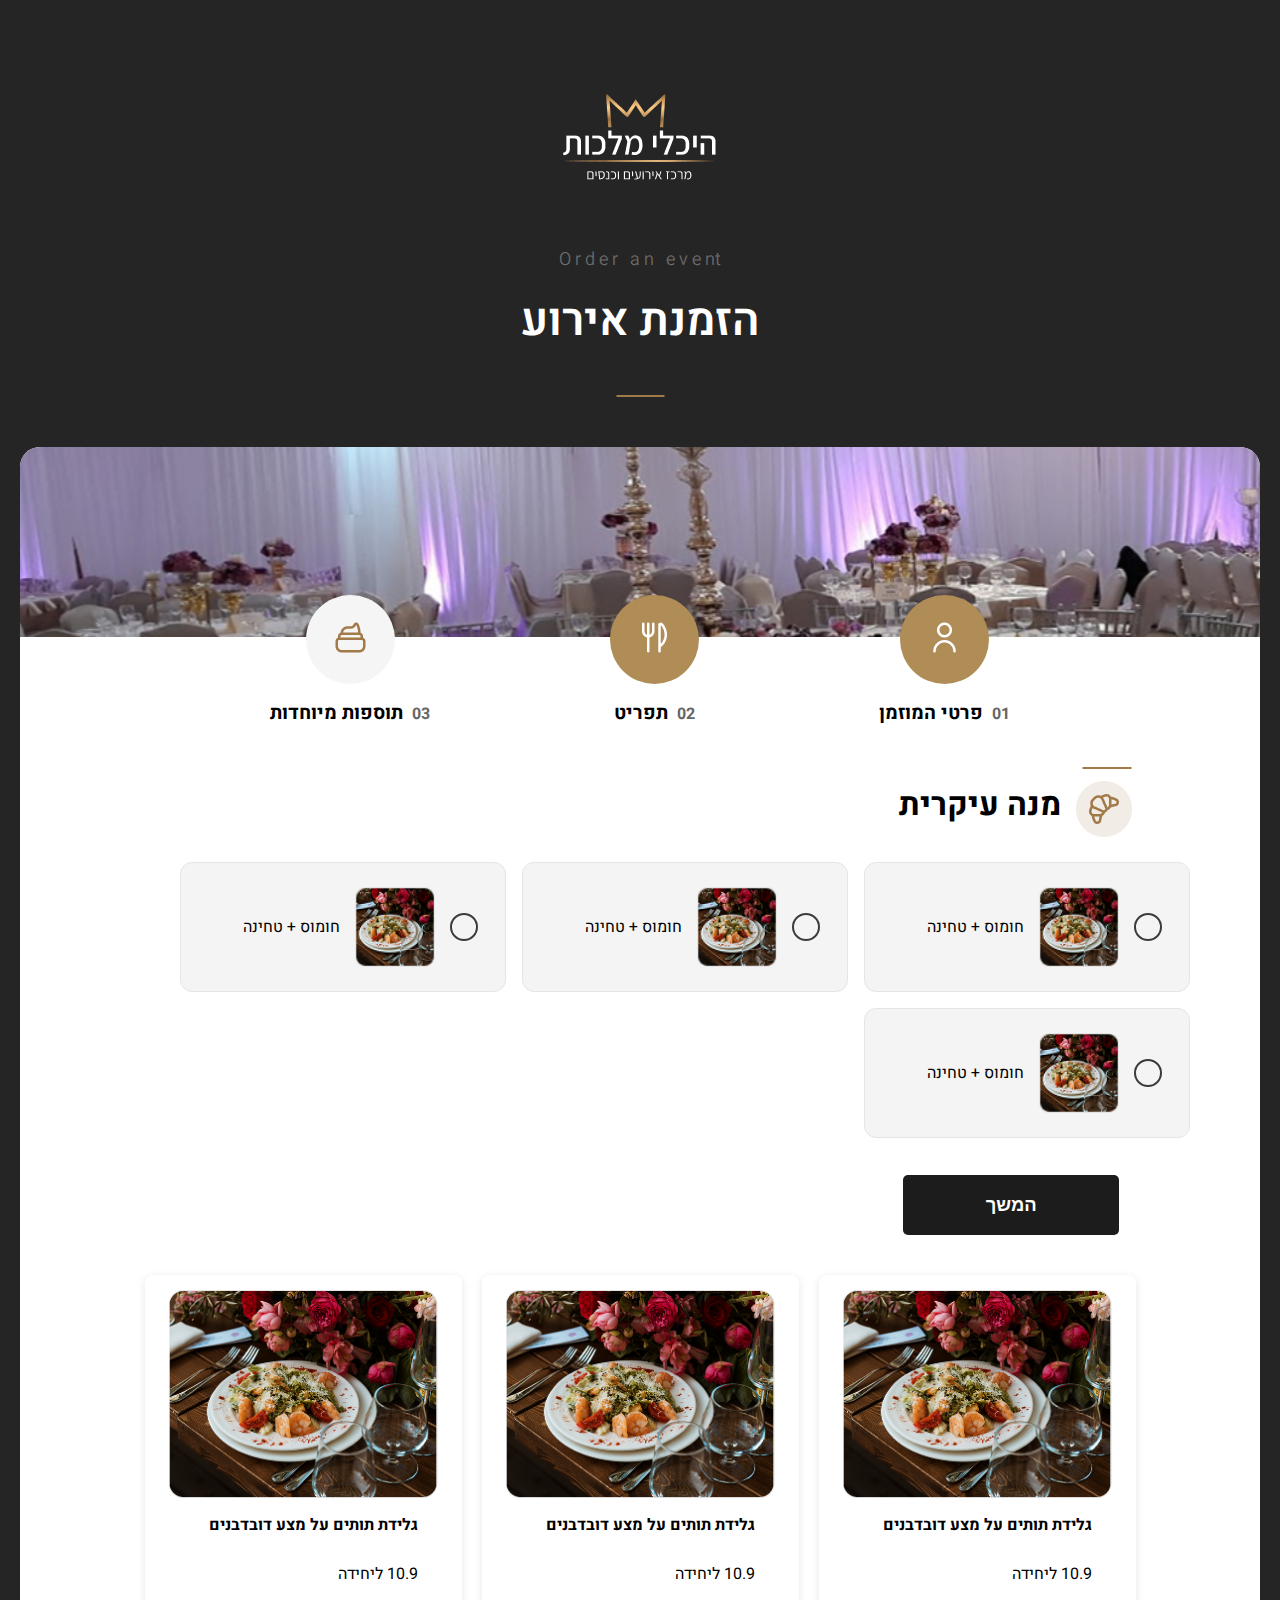
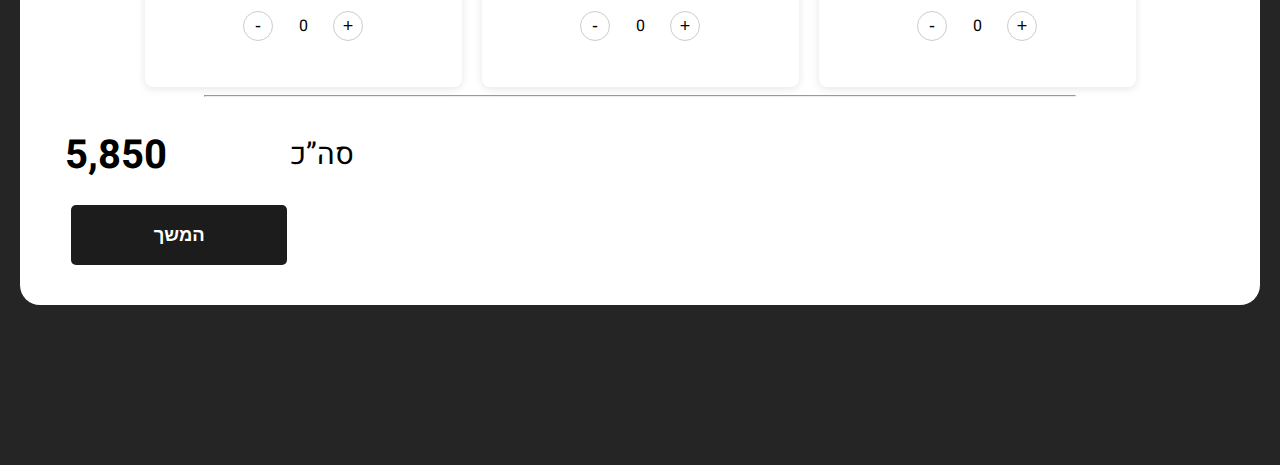
<file: index.html>
<!DOCTYPE html>
<html lang="he" dir="rtl">
<head>
    <meta charset="UTF-8">
    <meta name="viewport" content="width=device-width, initial-scale=1.0">
    <title>הזמנת אירוע</title>
    <link rel="stylesheet" href="index.css">
</head>
<body>
    <div class="logo-container">
        <img src="mark.png" alt="Logo" class="logo">
    </div>
    <div class="order-container">
        <div class="order-text">O r d e r   &nbsp; a n   &nbsp; e v e nt</div>
        <div class="order-title">הזמנת אירוע</div>
        <img src="Line 3.png">
    </div>
    <div class="main-container">
        <img src="top1.png" alt="Main Image" class="main-image">
         <!-- <div class="main-image"></div> -->
        
        <div class="icon-section">
            <div class="icon-item">
                <div class="icon person"><img src="fi-rr-user.png" alt="user Image" class="icon-image"></div>
                <div><span class="section-number">01</span> <span class="section-title">פרטי המוזמן</span></div>
            </div>
            <div class="icon-item">
                <div class="icon person"><img src="fi-rr-utensils (1).png" alt="user Image" class="icon-image"></div>
                <div><span class="section-number">02</span> <span class="section-title">תפריט</span></div>
            </div>
            <div class="icon-item">
                <div class="icon cake"><img src="fi-rr-cream.png" alt="user Image" class="icon-image"></div>
                <div><span class="section-number">03</span> <span class="section-title">תוספות מיוחדות</span></div>
            </div>
        </div>
        <div class="menu-title">
            <img src="Line 3.png" class="menu-line">
            <div class="menu-row">
                <img src="Frame 106.png">
                <span class="menu-text">מנה עיקרית</span>
            </div>
        </div>
        <div class="menu-grid">
            <div class="menu-container">
                <div class="menu-item">
                    <div class="checkbox"></div>
                    <img src="Frame 73.png" alt="חומוס + טחינה" class="food-image">
                    <div class="item-content">חומוס + טחינה</div>
                </div>
                <div class="menu-item">
                    <div class="checkbox"></div>
                    <img src="Frame 73.png" alt="חומוס + טחינה" class="food-image">
                    <div class="item-content">חומוס + טחינה</div>
                </div>
                <div class="menu-item">
                    <div class="checkbox"></div>
                    <img src="Frame 73.png" alt="חומוס + טחינה" class="food-image">
                    <div class="item-content">חומוס + טחינה</div>
                </div>
                <div class="menu-item">
                    <div class="checkbox"></div>
                    <img src="Frame 73.png" alt="חומוס + טחינה" class="food-image">
                    <div class="item-content">חומוס + טחינה</div>
                </div>
            </div>
        </div>
        
        <div class="btn-right">
            <button class="right-btn">המשך</button>
        </div>
        <!-- <br> -->
        <div class="container">
            <div class="product-card">
                <img src="Frame 73 (1).png" alt="גלידת תותים על מצע דובדבנים" class="product-image">
                <div class="product-cardtxt">
                    <h3 class="product-title">גלידת תותים על מצע דובדבנים</h3>
                    <p class="price">10.9 ליחידה</p>
                </div>
                <div class="quantity-control">
                    <button class="quantity-btn plus">+</button>
                    <span class="quantity-display">0</span>
                    <button class="quantity-btn minus">-</button>
                </div>
            </div>
    
            <div class="product-card">
                <img src="Frame 73 (1).png" alt="גלידת תותים על מצע דובדבנים" class="product-image">
                <div class="product-cardtxt">
                    <h3 class="product-title">גלידת תותים על מצע דובדבנים</h3>
                    <p class="price">10.9 ליחידה</p>
                </div>
                <div class="quantity-control">
                    <button class="quantity-btn plus">+</button>
                    <span class="quantity-display">0</span>
                    <button class="quantity-btn minus">-</button>
                </div>
            </div>
    
            <div class="product-card">
                <img src="Frame 73 (1).png" alt="גלידת תותים על מצע דובדבנים" class="product-image">
                <div class="product-cardtxt">
                    <h3 class="product-title">גלידת תותים על מצע דובדבנים</h3>
                    <p class="price">10.9 ליחידה</p>
                </div>
                <div class="quantity-control">
                    <button class="quantity-btn plus">+</button>
                    <span class="quantity-display">0</span>
                    <button class="quantity-btn minus">-</button>
                </div>
            </div>
        </div>
        

        <hr class="hr-line">
        <div class="two-pricelist">
            <span class="two-downtxt">סה”כ</span>
            <span class="two-price">5,850</span>
        </div>
        <div class="btn-left">
            <button class="right-btn">המשך</button>
        </div>
    </div>
</body>
<script>
    document.querySelectorAll('.menu-item').forEach(item => {
        item.addEventListener('click', () => {
            item.classList.toggle('selected');
        });
    });

    document.querySelectorAll('.quantity-control').forEach(control => {
            const minusBtn = control.querySelector('.minus');
            const plusBtn = control.querySelector('.plus');
            const display = control.querySelector('.quantity-display');
            let quantity = 0;

            plusBtn.addEventListener('click', () => {
                quantity++;
                display.textContent = quantity;
            });

            minusBtn.addEventListener('click', () => {
                if (quantity > 0) {
                    quantity--;
                    display.textContent = quantity;
                }
            });
        });
</script>
</html>
</file>
<file: index.css>
@import url('https://fonts.googleapis.com/css2?family=Heebo:wght@400;700&display=swap');

body {
    font-family: 'Heebo', Arial, sans-serif;
    width: 1920px;
    height: auto;
    margin: 0;
    padding: 0;
    text-align: center;
    direction: rtl;
    background-color: #252525;
    display: flex;
    justify-content: center !important;
    align-items: center !important;
    flex-direction: column;
    margin-bottom: 140px;
    overflow-x: hidden;
}

.logo-container {
    margin-bottom: 50px;
}

.logo {
    width: 162px;
    height: 100px;
    margin-top: 69px;
    object-fit: contain;
}
.order-container {
    display: flex;
    justify-content: center;
    align-items: center;
    flex-direction: column;
    margin-bottom: 50px;
    /* width: 823px; */
    height: 151px;
    gap: 16px;
    z-index: 3;
}
.order-title {
    width: 514px;
    height: 84px;
    font-size: 65px;
    font-weight: 600;
    color: #FFFFFF;
    letter-spacing: -1%;
    line-height: 100%;
}

.order-text {
    width: 531px;
    height: 17px;
    margin: 0 auto 20px;
    font-size: 18px;
    color: #FFFFFF;
    font-weight: 300;
    opacity: 0.33;
}

.title {
    width: 314px;
    height: 84px;
    margin: 0 auto 40px;
    object-fit: contain;
}

.main-container {
    width: 76vw;
    height: auto;
    background-color: #fff;
    border-radius: 20px;
    box-sizing: border-box;
    position: relative;
}

.main-image {
    width: 100%;
    height: 190px;
    object-fit: cover;
    margin-bottom: -49px;
    z-index: 10;
    border-top-left-radius: 20px;
    border-top-right-radius: 20px;
}

.icon-section {
    display: flex;
    justify-content: center;
    gap: 180px;
    margin-bottom: 40px;
    position: relative;
    z-index: 2;
    z-index: 11;
}

.icon-item {
    display: flex;
    flex-direction: column;
    align-items: center;
}

.icon {
    width: 89px;
    height: 89px;
    border-radius: 50%;
    margin-bottom: 15px;
    background-color: #f5f5f5;
}
.icon-image {
    margin-top: 3vh;
}

.icon.person {
    background-color: #b08d57;
}

.section-number {
    color: #666;
    margin-left: 5px;
    font-weight: bold;
}

.section-title {
    font-size: 1.2em;
    font-weight: 700;
}
.section-label {
    text-align: right;
    height: 3vh;
    padding-top: 12px;
    font-weight: bold;
    color: #222222 !important;
}

.form-container {
    display: flex;
    justify-content: center;
    gap: 24px;
    width: 996px;
    margin: 0 auto;
}

.form-section {
    width: 316px;
}

input {
    width: 316px;
    height: 60px;
    padding: 0 12px;
    margin: 8px 0;
    border: 1px solid #ddd;
    border-radius: 4px;
    text-align: right;
    box-sizing: border-box;
}

input:focus {
    outline: none;
    border-color: #b08d57;
}

.button-group {
    display: flex;
    gap: 10px;
    margin-top: 20px;
    justify-content: flex-start;
}

.confirm-btn {
    width: 103px;
    height: 60px;
    background-color: #b08d57;
    color: white;
    border: none;
    border-radius: 5px;
    cursor: pointer;
    font-weight: bold;
}

.decline-btn {
    width: 122px;
    height: 60px;
    background-color: #e0e0e0;
    color: #333;
    border: none;
    border-radius: 5px;
    cursor: pointer;
    font-weight: bold;
}

.submit-btn {
    width: 216px;
    height: 60px;
    background-color: #1C1C1C;
    color: white;
    border: none;
    border-radius: 5px;
    cursor: pointer;
    position: absolute;
    bottom: 64px;
    left: 230px;
    font-weight: bold;
    font-size: 1.15em;
}

.section-label {
    font-size: 0.9em;
    color: #666;
    margin-bottom: 8px;
    text-align: right;
    font-weight: bold;
}

.menu-container {
    width: 68vw;
    height: auto;
    display: flex;
    gap: 16px;
    direction: rtl;
}

.menu-item {
    width: 312px;
    height: 104px;
    background: #F4F4F4;
    border-radius: 12px;
    display: flex;
    align-items: center;
    padding: 12px;
    cursor: pointer;
    border: 1px solid #e5e5e5;
    transition: background-color 0.2s;
}

.menu-item:hover {
    background-color: #F2ECE6;
}

.menu-item.selected {
    background-color: #F2ECE6;
}

.food-image {
    width: 80px;
    height: 80px;
    border-radius: 8px;
    object-fit: cover;
    margin-left: 15px !important;
}
.checkbox {
    width: 24px;
    height: 24px;
    border: 2px solid #3B3B3B;
    border-radius: 50%;
    display: flex;
    align-items: center;
    justify-content: center;
    transition: all 0.2s;
    margin-left: 15px;
    margin-right: 15px;
}

.menu-item.selected .checkbox {
    border-color: #A27948;
    background-color: #A27948;
}

.checkbox::after {
    content: "✓";
    color: white;
    display: none;
    font-size: 16px;
}

.menu-item.selected .checkbox::after {
    display: block;
}
.menu-title {
    display: flex;
    flex-direction: column;
}
.menu-row {
    display: flex;
    flex-direction: row;
    padding-top: 1%;
    padding-bottom: 2%;
    padding-right: 4vw;
}
.menu-line {
    width: 50px;
    padding-right: 4vw;
}
.menu-text {
    font-size: 2em;
    font-weight: bold;
    margin-right: 15px;
}
.btn-right {
    display: flex;
    justify-content: flex-start;
    height: 100px;
    width: 100%;
    margin-right: 3vw;
    padding-top: 3%;
}
.right-btn {
    width: 216px;
    height: 60px;
    background-color: #1C1C1C;
    color: white;
    border: none;
    border-radius: 5px;
    cursor: pointer;
    font-weight: bold;
    font-size: 1.15em;
    margin-left: 1vw;
    margin-right: 1vw;
}
.menu-grid {
    display: flex;
    justify-content: center;
}
.hr-line {
    width: 68vw;
}
.btn-left {
    display: flex;
    justify-content: flex-end;
    height: 100px;
    width: 100%;
    margin-right: -3vw;
}
.two-price {
    width: 91px;
    height: 59px;
    font-size: 40px;
    font-weight: 700;
}
.two-downtxt {
    width: 57px;
    height: 44px;
    font-size: 30px;
    font-weight: 400;
    margin-left: 130px;
}
.two-pricelist {
    display: flex;
    justify-content: flex-end;
    align-items: center;
    height: 100px;
    width: 100%;
    margin-right: -4.4vw;
}

@media (max-width: 1460px) {
    body {
        width: 100%;
        height: auto;
        padding: 20px;
        box-sizing: border-box;
        display: flex;
        justify-content: center;
        align-items: center;
    }

    .main-container {
        width: 100%;
        height: auto;
    }
    
    .menu-container {
        width: 1100px;
        height: auto;
        display: flex;
        gap: 16px;
        direction: rtl;
        /* flex-direction: column; */
        flex-wrap: wrap;
    }
    .menu-item {
        width: 300px;
        height: 104px;
        background: #F4F4F4;
        border-radius: 12px;
        display: flex;
        align-items: center;
        padding: 12px;
        cursor: pointer;
        border: 1px solid #e5e5e5;
        transition: background-color 0.2s;
    }
    .menu-line {
        width: 50px;
        padding-right: 10vw;
    }
    .menu-row {
        display: flex;
        flex-direction: row;
        padding-top: 1%;
        padding-bottom: 2%;
        padding-right: 10vw;
    }
    .btn-right {
        display: flex;
        justify-content: flex-start;
        height: 100px;
        width: 50%;
        margin-right: 10vw;
        padding-top: 3%;
    }
    .order-container {
        display: flex;
        justify-content: center;
        align-items: center;
        flex-direction: column;
        margin-bottom: 50px;
        /* width: 823px; */
        height: 151px;
        gap: 16px;
        z-index: 3;
    }
    .order-title {
        width: 514px;
        height: 84px;
        font-size: 45px;
        font-weight: 600;
        color: #FFFFFF;
        letter-spacing: -1%;
        line-height: 100%;
    }

    .form-container {
        width: 100%;
        max-width: 996px;
        flex-wrap: wrap;
        gap: 20px;
    }

    .form-section {
        width: 100%;
        max-width: 316px;
    }

    input {
        width: 100%;
    }

    .submit-btn {
        position: relative;
        left: auto;
        bottom: auto;
        margin: 40px auto 0;
    }
}
@media (max-width: 1230px) {
    .main-container {
        width: 100%;
        height: auto;
    }
    .menu-container {
        width: 1000px;
        height: auto;
        display: flex;
        gap: 16px;
        direction: rtl;
        /* flex-direction: column; */
        flex-wrap: wrap;
    }
    .menu-item {
        width: 250px;
        height: 104px;
        background: #F4F4F4;
        border-radius: 12px;
        display: flex;
        align-items: center;
        padding: 12px;
        cursor: pointer;
        border: 1px solid #e5e5e5;
        transition: background-color 0.2s;
    }
}
@media (max-width: 1024px) {
    .main-container {
        width: 100%;
        height: auto;
    }
    .menu-container {
        width: 600px;
        height: auto;
        display: flex;
        gap: 16px;
        direction: rtl;
        /* flex-direction: column; */
        flex-wrap: wrap;
    }
    .menu-item {
        width: 600px;
        height: 104px;
        background: #F4F4F4;
        border-radius: 12px;
        display: flex;
        align-items: center;
        /* padding: 12px; */
        cursor: pointer;
        border: 1px solid #e5e5e5;
        transition: background-color 0.2s;
    }
    .container {
        cursor: pointer;
        display: flex;
        justify-content: center;
        gap: 20px;
        flex-wrap: wrap;
    }
}

@media (max-width: 700px) {
    .container {
        cursor: pointer;
        display: flex;
        justify-content: center;
        gap: 20px;
        flex-wrap: wrap;
    }
    .main-container {
        width: 76vw;
        height: auto;
        background-color: #fff;
        border-radius: 20px;
        box-sizing: border-box;
        position: relative;
        margin-top: 20px;
    }
    .menu-container {
        width: 68vw;
        height: auto;
        display: flex;
        gap: 16px;
        direction: rtl;
        /* flex-direction: column; */
        flex-wrap: wrap;
    }
    .menu-item {
        width: 380px;
        height: 104px;
        background: #F4F4F4;
        border-radius: 12px;
        display: flex;
        align-items: center;
        padding: 12px;
        cursor: pointer;
        border: 1px solid #e5e5e5;
        transition: background-color 0.2s;
    }
    .icon-section {
        display: flex;
        /* flex-direction: column; */
        justify-content: center;
        gap: 10px;
        margin-bottom: 40px;
        position: relative;
        z-index: 2;
        z-index: 11;
    }
    .icon {
        width: 69px;
        height: 69px;
        border-radius: 50%;
        margin-bottom: 15px;
        background-color: #f5f5f5;
    }
    .order-title {
        width: 250px;
        height: 77px;
        font-size: 38px;
        font-weight: 600;
        color: #FFFFFF;
        letter-spacing: -1%;
        line-height: 100%;
    }
    .order-text {
        width: 250px;
        height: 17px;
        margin: 0 auto 20px;
        font-size: 18px;
        color: #FFFFFF;
        font-weight: 300;
        opacity: 0.33;
    }
    input {
        width: 91%;
    }
    .section-label {
        font-size: 0.9em;
        color: #666;
        margin-bottom: 8px;
        text-align: center;
        font-weight: bold;
    }
    .button-group {
        display: flex;
        gap: 10px;
        margin-top: 20px;
        justify-content: center;
    }
    .menu-item {
        width: 256px;
        height: 104px;
        background: #F4F4F4;
        border-radius: 12px;
        display: flex;
        align-items: center;
        padding: 12px;
        cursor: pointer;
        border: 1px solid #e5e5e5;
        transition: background-color 0.2s;
    }
    .btn-right {
        display: flex;
        justify-content: flex-start;
        height: 100px;
        width: 100%;
        margin-right: 3vw;
        padding-top: 15%;
    }
}



/* 3 */

.container {
    cursor: pointer;
    display: flex;
    justify-content: center;
    gap: 20px;
    direction: rtl;
}

.product-card {
    width: 317px;
    height: 411.89px;
    background: white;
    border-radius: 8px;
    box-shadow: 0 2px 8px rgba(0, 0, 0, 0.1);
    display: flex;
    flex-direction: column;
    align-items: center;
    padding: 15px;
    box-sizing: border-box;
}

.product-image {
    width: 269px;
    height: 208px;
    object-fit: cover;
    border-radius: 4px;
}

.product-title {
    font-size: 16px;
    margin: 15px 0;
    text-align: center;
    transition: color 0.3s ease;
}

.product-card:hover .product-title {
    color: #A27948;
}
.price {
    font-size: 16px;
    margin: 10px 0;
}

.quantity-control {
    display: flex;
    align-items: center;
    gap: 15px;
    margin-top: 15px;
}

.quantity-btn {
    width: 30px;
    height: 30px;
    border: 1px solid #ccc;
    background: none;
    border-radius: 50%;
    cursor: pointer;
    font-size: 18px;
}

.quantity-display {
    font-size: 16px;
    min-width: 30px;
    text-align: center;
}
.product-cardtxt {
    display: flex;
    justify-content: flex-start;
    align-items: flex-start;
    flex-direction: column;
    width: 80%;
}
</file>
